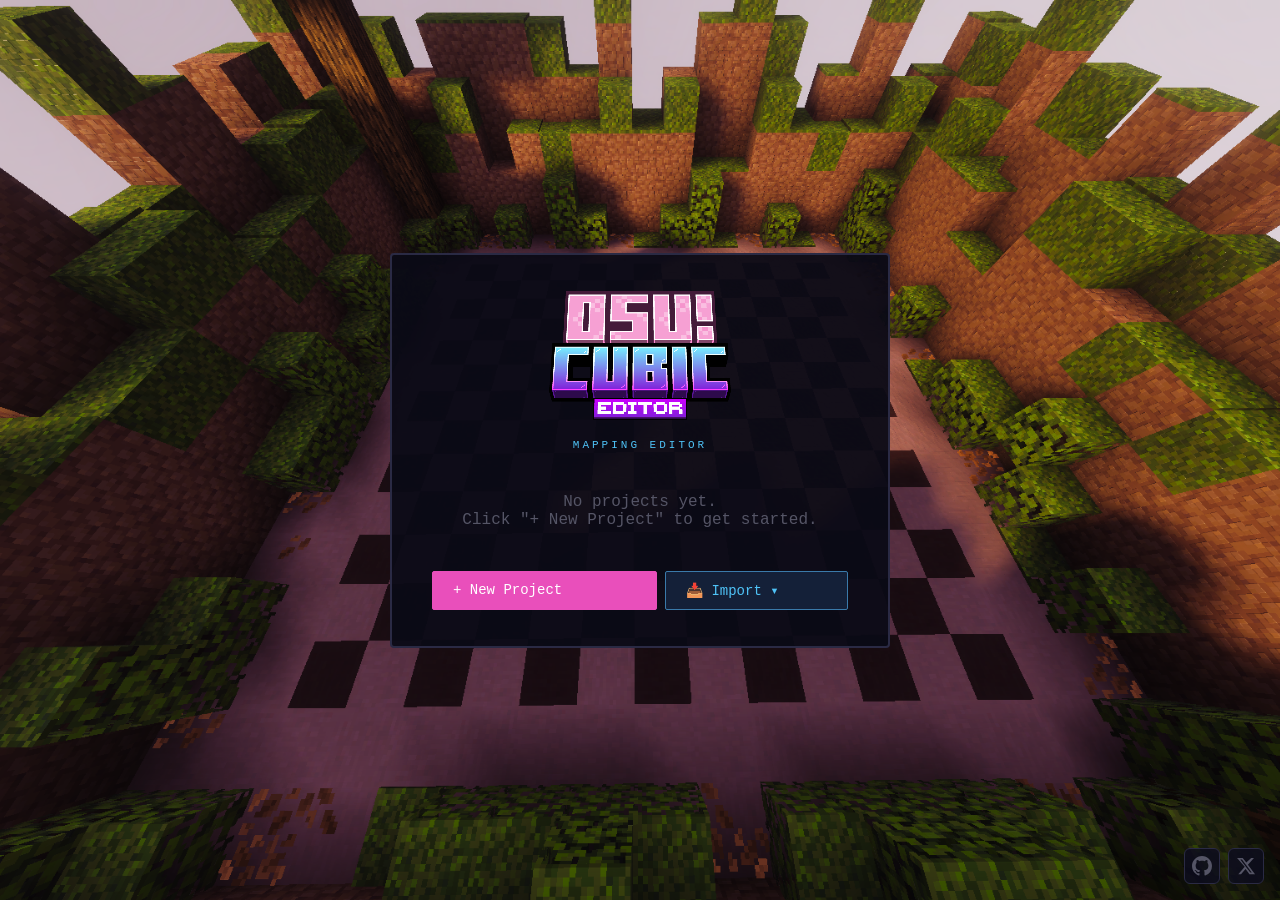
<file: docs/index.html>
<!DOCTYPE html>
<html lang="en">
<head>
  <meta charset="UTF-8">
  <meta name="viewport" content="width=device-width, initial-scale=1.0">
  <title>OSU Cubic Editor</title>
  <link rel="stylesheet" href="style.css">
</head>
<body>

<!-- ===== PROJECTS SCREEN ===== -->
<div id="screen-projects" class="screen">
  <div class="projects-wrapper">
    <img src="image/logo.png" alt="OSU Cubic" class="main-logo" onerror="this.style.display='none'">
    <p class="subtitle">Mapping Editor</p>
    <div id="project-list"></div>
    <div style="display:flex;gap:8px;width:100%">
      <button class="btn btn-primary" id="btn-new-project" style="flex:1">+ New Project</button>
      <div class="projects-dropdown" id="dd-import-main">
        <button class="btn btn-accent" id="btn-import-project" style="width:100%">📥 Import ▾</button>
        <div class="dropdown-menu hidden" id="dd-import-main-menu">
          <button class="dropdown-item" id="dd-main-import-js">📥 Import Map JS</button>
          <button class="dropdown-item" id="dd-main-import-proj">📂 Import Project</button>
        </div>
      </div>
    </div>
  </div>
</div>

<input type="file" id="file-import-project" accept=".js" style="display:none">
<input type="file" id="file-import-proj-main" accept=".ocproj,.json" style="display:none">

<!-- ===== EDITOR SCREEN ===== -->
<div id="screen-editor" class="screen hidden">

  <header id="editor-header">
    <img src="image/logo.png" alt="" class="editor-logo" onerror="this.style.display='none'">
    <img id="music-icon-img" class="music-icon-header" style="display:none" alt="">
    <div class="header-center">
      <span id="header-project-name" class="project-name"></span>
      <select id="difficulty-select">
        <option value="easy">Easy</option>
        <option value="normal" selected>Normal</option>
        <option value="hard">Hard</option>
        <option value="expert">Expert</option>
      </select>
      <span id="note-count-badge" class="badge">0 notes</span>
    </div>
    <div class="header-actions">
      <button class="btn" id="btn-load-audio">🎵 Load Audio</button>
      <div class="header-dropdown" id="dd-project">
        <button class="btn" id="btn-dd-project">📥 Import ▾</button>
        <div class="dropdown-menu hidden" id="dd-project-menu">
          <button class="dropdown-item" id="dd-import-js">📥 Import Map JS</button>
          <button class="dropdown-item" id="dd-import-proj">📂 Import Project</button>
        </div>
      </div>
      <button class="btn btn-success" id="btn-save">💾 Save</button>
      <div class="header-dropdown" id="dd-export">
        <button class="btn btn-accent" id="btn-export">📤 Export ▾</button>
        <div class="dropdown-menu hidden" id="dd-export-menu">
          <button class="dropdown-item" id="dd-export-js">📤 Export JS</button>
          <button class="dropdown-item" id="dd-export-proj">💾 Export Project</button>
        </div>
      </div>
      <button class="btn btn-danger" id="btn-back">← Back</button>
    </div>
  </header>

  <div id="editor-body">

    <!-- Block Grid -->
    <div id="grid-panel">
      <div class="panel-bar">
        <span class="panel-title">Note Grid</span>
        <span id="grid-tick-display" class="tick-info">Tick: 0 | 0.00s</span>
        <div style="flex:1"></div>
        <button id="btn-toggle-grid-size" class="btn btn-sm" title="Expand/Collapse Grid" style="padding: 2px 8px; font-size: 14px;">⛶</button>
      </div>
      <div id="block-grid-wrap">
        <div id="block-grid"></div>
      </div>
      <div id="grid-footer">
        <span id="audio-status">No audio — click 🎵 Audio to load</span>
        <label class="grid-preview-toggle">
          <input id="toggle-grid-preview" type="checkbox">
          <span>Minecraft Preview</span>
        </label>
      </div>
    </div>

    <!-- Timeline -->
    <div id="timeline-panel">
      <div class="panel-bar">
        <span class="panel-title">Timeline</span>
        <span id="timeline-diff-label" class="badge"></span>
        <span class="hint">Click: select/seek | Scroll: navigate | Del: delete | F: add note</span>
      </div>
      <div id="timeline-wrap">
        <canvas id="timeline-canvas"></canvas>
      </div>
    </div>

    <!-- Note Info + Metadata -->
    <div id="info-panel">
      <!-- Tabs -->
      <div class="info-tabs">
        <button class="info-tab active" id="tab-note" onclick="switchInfoTab('note')">🎵 Note</button>
        <button class="info-tab" id="tab-meta" onclick="switchInfoTab('meta')">📋 Meta</button>
        <button class="info-tab" id="tab-tools" onclick="switchInfoTab('tools')">🔧 Tools</button>
      </div>

      <!-- NOTE TAB -->
      <div id="tab-note-content">
        <div id="note-props-empty">
          <p class="muted">Click a note on the<br>timeline or grid</p>
        </div>
        <div id="note-props-form" class="hidden">
          <div class="prop-group">
            <label>Tick</label>
            <input id="prop-tick" type="number" class="prop-input" readonly>
          </div>
          <div class="prop-row2">
            <div class="prop-group">
              <label>X</label>
              <input id="prop-x" type="number" class="prop-input" readonly>
            </div>
            <div class="prop-group">
              <label>Z</label>
              <input id="prop-z" type="number" class="prop-input" readonly>
            </div>
          </div>
          <div class="prop-group">
            <label>Type</label>
            <input id="prop-type" type="text" class="prop-input" placeholder="normal">
          </div>
          <div class="prop-group">
            <label>Sound</label>
            <input id="prop-sound" type="text" class="prop-input" placeholder="">
          </div>
          <div class="prop-group">
            <label>Event</label>
            <input id="prop-event" type="text" class="prop-input" placeholder="">
          </div>
          <div class="prop-group">
            <label>Lyric</label>
            <input id="prop-lyric" type="text" class="prop-input" placeholder="">
          </div>
          <div class="prop-group">
            <label>BPM at this Tick</label>
            <input id="prop-bpm" type="number" class="prop-input" placeholder="120" min="1" step="0.1">
          </div>
          <button class="btn btn-sm btn-success full-w" id="btn-apply-props">✓ Apply</button>
          <button class="btn btn-sm btn-danger full-w" id="btn-delete-note">🗑 Delete (Del)</button>
        </div>
      </div>

      <!-- METADATA TAB -->
      <div id="tab-meta-content" class="hidden">
        <div id="meta-form">
          <div class="prop-group">
            <label>Title</label>
            <input id="meta-name" type="text" class="prop-input" placeholder="Song name">
          </div>
          <div class="prop-group">
            <label>Artist</label>
            <input id="meta-artist" type="text" class="prop-input" placeholder="">
          </div>
          <div class="prop-group">
            <label>Map Author</label>
            <input id="meta-mapper" type="text" class="prop-input" placeholder="Your name">
          </div>
          <div class="prop-group">
            <label>Minecraft Icon</label>
            <input id="meta-icon" type="text" class="prop-input" placeholder="textures/music_icons/name.png">
          </div>
          <div class="prop-group">
            <label>Cover Image (local)</label>
            <div style="display:flex;gap:4px">
              <div id="meta-icon-preview" class="icon-preview"></div>
              <button class="btn btn-sm" id="btn-load-icon" style="flex:1">📁 Load</button>
            </div>
          </div>
          <div class="prop-group">
            <label>Block (blockplace)</label>
            <input id="meta-blockplace" type="text" class="prop-input" placeholder="minecraft:red_wool">
          </div>
          <div class="prop-group">
            <label>Duration (s)</label>
            <div style="display:flex;gap:4px">
              <input id="meta-duration" type="number" class="prop-input" min="1" style="flex:1">
              <button class="btn btn-sm btn-accent" id="btn-duration-from-audio" title="Use loaded audio duration">🎵</button>
            </div>
          </div>
          <div class="prop-group">
            <label>Minecraft Audio ID</label>
            <input id="meta-audio-id" type="text" class="prop-input" placeholder="osu_cubic.name">
          </div>
          <div class="prop-group">
            <label>Minecraft Preview ID</label>
            <input id="meta-preview-id" type="text" class="prop-input" placeholder="osu_cubic.name.preview">
          </div>
          <button class="btn btn-sm btn-success full-w" id="btn-apply-meta">✓ Save Metadata</button>
        </div>
      </div>

      <!-- TOOLS TAB -->
      <div id="tab-tools-content" class="hidden">
        <div id="tools-form">

          <div class="tool-section">
            <span class="tool-section-title">Difficulty</span>
            <div class="prop-group">
              <label>Copy map from → to</label>
              <div class="tool-copy-row">
                <select id="copy-source-select">
                  <option value="easy">Easy</option>
                  <option value="normal">Normal</option>
                  <option value="hard">Hard</option>
                  <option value="expert">Expert</option>
                </select>
                <span class="copy-arrow">→</span>
                <select id="copy-target-select">
                  <option value="easy">Easy</option>
                  <option value="normal">Normal</option>
                  <option value="hard">Hard</option>
                  <option value="expert">Expert</option>
                </select>
              </div>
              <button class="btn btn-sm btn-accent full-w" id="btn-copy-map">Copy Difficulty</button>
            </div>
          </div>

          <div class="tool-section">
            <span class="tool-section-title">Beat Detection</span>
            <div class="prop-group">
              <label>Auto-detect BPM from audio</label>
              <p class="tool-desc">Analyzes the loaded audio and marks every beat on the timeline. Works best on music with a clear rhythm.</p>
              <button class="btn btn-sm btn-accent full-w" id="btn-auto-bpm">🥁 Auto BPM</button>
            </div>
          </div>

        </div>
      </div>

    </div>
  </div><!-- end editor-body -->

  <!-- Playback Bar -->
  <footer id="playback-bar">
    <button class="ctrl-btn" id="btn-rewind" title="Restart">⏮</button>
    <button class="ctrl-btn play-btn" id="btn-play-pause" title="Play/Pause (Space)">▶</button>
    <div id="seekbar-wrap">
      <div id="seekbar-track">
        <div id="seekbar-fill"></div>
        <div id="seekbar-thumb"></div>
      </div>
    </div>
    <span id="time-display">0:00.000 / 0:00.000</span>
    <label class="zoom-label">Zoom
      <input type="range" id="zoom-slider" min="20" max="600" value="80">
    </label>
  </footer>

</div><!-- end screen-editor -->

<!-- ===== MODAL: New Project ===== -->
<div id="modal-new-project" class="modal hidden">
  <div class="modal-bg" id="modal-np-bg"></div>
  <div class="modal-box">
    <h2>New Project</h2>
    <div class="form-grid">
      <div class="form-field full">
        <label>Song Name *</label>
        <input type="text" id="np-name" placeholder="e.g. Circus FNAF">
      </div>
      <div class="form-field">
        <label>Artist</label>
        <input type="text" id="np-artist" placeholder="e.g. Living Tombstone">
      </div>
      <div class="form-field">
        <label>Map Author</label>
        <input type="text" id="np-mapper" placeholder="Your name">
      </div>
      <div class="form-field">
        <label>Icon (texture)</label>
        <input type="text" id="np-icon" placeholder="textures/music_icons/song.png">
      </div>
      <div class="form-field">
        <label>Minecraft Audio ID</label>
        <input type="text" id="np-audio-id" placeholder="osu_cubic.song_name">
      </div>
      <div class="form-field">
        <label>Minecraft Preview ID</label>
        <input type="text" id="np-preview-id" placeholder="osu_cubic.song_name.preview">
      </div>
      <div class="form-field">
        <label>Duration (seconds) *</label>
        <input type="number" id="np-duration" value="120" min="1">
      </div>
      <div class="form-field full">
        <label>Block to place</label>
        <input type="text" id="np-blockplace" value="minecraft:red_wool">
      </div>
    </div>
    <div class="modal-actions">
      <button class="btn btn-primary" id="btn-create-project">Create Project</button>
      <button class="btn" id="btn-cancel-new">Cancel</button>
    </div>
  </div>
</div>

<!-- Social links -->
<div id="social-links">
  <a href="https://github.com/Ayahoii" target="_blank" class="social-btn" title="@Ayahoii on GitHub">
    <svg viewBox="0 0 24 24" fill="currentColor" width="20" height="20"><path d="M12 0C5.37 0 0 5.37 0 12c0 5.31 3.435 9.795 8.205 11.385.6.105.825-.255.825-.57 0-.285-.015-1.23-.015-2.235-3.015.555-3.795-.735-4.035-1.41-.135-.345-.72-1.41-1.23-1.695-.42-.225-1.02-.78-.015-.795.945-.015 1.62.87 1.845 1.23 1.08 1.815 2.805 1.305 3.495.99.105-.78.42-1.305.765-1.605-2.67-.3-5.46-1.335-5.46-5.925 0-1.305.465-2.385 1.23-3.225-.12-.3-.54-1.53.12-3.18 0 0 1.005-.315 3.3 1.23.96-.27 1.98-.405 3-.405s2.04.135 3 .405c2.295-1.56 3.3-1.23 3.3-1.23.66 1.65.24 2.88.12 3.18.765.84 1.23 1.905 1.23 3.225 0 4.605-2.805 5.625-5.475 5.925.435.375.81 1.095.81 2.22 0 1.605-.015 2.895-.015 3.3 0 .315.225.69.825.57A12.02 12.02 0 0024 12c0-6.63-5.37-12-12-12z"/></svg>
  </a>
  <a href="https://x.com/Ayahoii" target="_blank" class="social-btn" title="@Ayahoii on X">
    <svg viewBox="0 0 24 24" fill="currentColor" width="20" height="20"><path d="M18.244 2.25h3.308l-7.227 8.26 8.502 11.24H16.17l-4.714-6.231-5.401 6.231H2.744l7.737-8.835L1.254 2.25H8.08l4.253 5.622L18.244 2.25zM17.083 19.77h1.833L7.084 4.126H5.117L17.083 19.77z"/></svg>
  </a>
</div>

<!-- Toast -->
<div id="toast"></div>

<!-- Hidden inputs -->
<input type="file" id="file-audio" accept=".ogg,.mp3,.wav,.flac,.m4a" style="display:none">
<input type="file" id="file-import" accept=".js,.json" style="display:none">
<input type="file" id="file-import-proj" accept=".ocproj,.json" style="display:none">
<input type="file" id="file-icon-img" accept="image/*" style="display:none">

<script src="app.js"></script>
</body>
</html>
</file>
<file: docs/style.css>
/* ================================================
   OSU Cubic Editor — style.css
   ================================================ */

*, *::before, *::after { box-sizing: border-box; margin: 0; padding: 0; }

:root {
  --bg:          #0d0d1a;
  --bg-panel:    #111122;
  --bg-card:     #1a1a30;
  --accent-pink: #e94fbb;
  --accent-cyan: #4fc3f7;
  --accent-green:#4caf50;
  --accent-red:  #f44336;
  --text:        #dde0ee;
  --muted:       #556;
  --border:      #2a2a44;
  --cell-light:  #c8c8c8;
  --cell-dark:   #888888;
  --cell-size:   36px;
}

/* Dirt-texture repeating background */
body {
  font-family: 'Courier New', Courier, monospace;
  font-size: 16px;
  color: var(--text);
  height: 100vh;
  overflow: hidden;
  background-color: #1a1a2e;
  background-image: url('image/background.png');
  background-size: cover;
  background-position: center;
  background-attachment: fixed;
}

/* ===== Screens ===== */
.screen { width: 100vw; height: 100vh; }
.hidden { display: none !important; }

/* ===== Projects Screen ===== */
#screen-projects {
  display: flex;
  align-items: center;
  justify-content: center;
}
.projects-wrapper {
  background: rgba(10,10,22,.94);
  border: 2px solid var(--border);
  border-radius: 4px;
  padding: 36px 40px;
  width: 500px;
  max-width: 94vw;
  max-height: 90vh;
  display: flex;
  flex-direction: column;
  align-items: center;
  gap: 18px;
}
.main-logo {
  max-width: 300px;
  max-height: 130px;
  object-fit: contain;
  image-rendering: pixelated;
}
.subtitle {
  color: var(--accent-cyan);
  font-size: 11px;
  letter-spacing: 3px;
  text-transform: uppercase;
}
#project-list {
  width: 100%;
  max-height: 340px;
  overflow-y: auto;
  display: flex;
  flex-direction: column;
  gap: 6px;
}
.project-card {
  background: var(--bg-card);
  border: 1px solid var(--border);
  border-radius: 3px;
  padding: 9px 12px;
  display: flex;
  align-items: center;
  gap: 8px;
  justify-content: space-between;
  transition: border-color .12s, background .12s;
}
.project-card:hover { border-color: var(--accent-pink); background: #1e1e38; }
.pc-cover {
  width: 34px;
  height: 34px;
  border: 1px solid var(--border);
  border-radius: 3px;
  object-fit: cover;
  image-rendering: pixelated;
  flex-shrink: 0;
}
.pc-cover-fallback {
  display: flex;
  align-items: center;
  justify-content: center;
  color: var(--muted);
  background: #0f0f20;
  font-size: 16px;
}
.pc-name  { color: var(--accent-cyan); font-weight: bold; font-size: 13px; }
.pc-meta  { color: var(--muted); font-size: 10px; margin-top: 2px; }
.pc-acts  { display: flex; gap: 6px; flex-shrink: 0; }
.list-empty { color: var(--muted); text-align: center; padding: 24px 0; }

/* ===== Buttons ===== */
.btn {
  padding: 10px 20px;
  border: 1px solid #444;
  background: #1e1e38;
  color: var(--text);
  cursor: pointer;
  border-radius: 2px;
  font-family: inherit;
  font-size: 14px;
  transition: background .1s, border-color .1s;
  white-space: nowrap;
  display: inline-flex;
  align-items: center;
  gap: 4px;
}
.btn:hover { background: #2a2a50; border-color: #666; }
.btn-primary { background: var(--accent-pink); border-color: var(--accent-pink); color: #fff; }
.btn-primary:hover { background: #c73da0; }
.btn-success { background: #1e3a1e; border-color: #3a8a3a; color: var(--accent-green); }
.btn-success:hover { background: #2a4a2a; }
.btn-accent  { background: #142038; border-color: #3a7aaa; color: var(--accent-cyan); }
.btn-accent:hover  { background: #1a2c4e; }
.btn-danger  { background: #2a1414; border-color: #8a2a2a; color: var(--accent-red); }
.btn-danger:hover  { background: #3a1e1e; }
.btn-audio-loaded { border-color: #3a8a3a; color: var(--accent-green); }
.btn-audio-loaded:hover { background: #1a2e1a; }
.btn-sm { padding: 8px 14px; font-size: 13px; }
.full-w { width: 100%; justify-content: center; }

/* ===== Editor Screen ===== */
#screen-editor {
  display: flex;
  flex-direction: column;
  height: 100vh;
}

/* Header */
#editor-header {
  display: flex;
  align-items: center;
  gap: 10px;
  padding: 5px 12px;
  background: rgba(6,6,16,.97);
  border-bottom: 2px solid var(--border);
  flex-shrink: 0;
  height: 48px;
}
.editor-logo {
  height: 34px;
  object-fit: contain;
  image-rendering: pixelated;
}
.header-center {
  display: flex;
  align-items: center;
  gap: 8px;
  flex: 1;
  min-width: 0;
}
.project-name {
  color: var(--accent-cyan);
  font-weight: bold;
  font-size: 15px;
  white-space: nowrap;
  overflow: hidden;
  text-overflow: ellipsis;
}
select, .difficulty-select {
  background: #151526;
  border: 1px solid #333;
  color: var(--text);
  padding: 5px 9px;
  font-family: inherit;
  font-size: 13px;
  border-radius: 2px;
  cursor: pointer;
}
#copy-target-select {
  min-width: 90px;
}
.badge {
  background: var(--bg-card);
  border: 1px solid var(--border);
  border-radius: 10px;
  padding: 3px 10px;
  font-size: 12px;
  color: var(--muted);
  white-space: nowrap;
}
.header-actions {
  display: flex;
  gap: 5px;
  align-items: center;
  flex-shrink: 0;
}
.header-dropdown,
.projects-dropdown {
  position: relative;
}
.projects-dropdown {
  flex: 1;
}
.projects-dropdown .dropdown-menu {
  width: 100%;
  top: calc(100% + 4px);
  left: 0;
  right: auto;
}
.dropdown-menu {
  position: absolute;
  top: calc(100% + 4px);
  right: 0;
  background: #0e0e20;
  border: 1px solid var(--border);
  border-radius: 3px;
  min-width: 180px;
  z-index: 500;
  padding: 4px 0;
  box-shadow: 0 6px 20px rgba(0,0,0,.6);
}
.dropdown-item {
  display: block;
  width: 100%;
  padding: 9px 14px;
  background: none;
  border: none;
  color: var(--text);
  font-family: inherit;
  font-size: 13px;
  text-align: left;
  cursor: pointer;
  white-space: nowrap;
}
.dropdown-item:hover { background: #1e1e38; color: var(--accent-cyan); }
.dropdown-sep {
  height: 1px;
  background: var(--border);
  margin: 4px 0;
}

/* Editor Body */
#editor-body {
  display: flex;
  flex: 1;
  min-height: 0;
}

/* Panel Bar */
.panel-bar {
  display: flex;
  align-items: center;
  gap: 8px;
  padding: 8px 14px;
  background: rgba(0,0,0,.45);
  border-bottom: 1px solid var(--border);
  flex-shrink: 0;
  font-size: 13px;
}
.panel-title {
  color: var(--accent-pink);
  font-weight: bold;
  text-transform: uppercase;
  letter-spacing: 1px;
  white-space: nowrap;
}
.tick-info { color: var(--accent-cyan); white-space: nowrap; }
.hint { color: var(--muted); font-size: 12px; flex: 1; text-align: right; }

/* Grid Panel */
#grid-panel {
  width: 480px;
  flex-shrink: 0;
  background: rgba(8,8,18,.88);
  border-right: 2px solid var(--border);
  display: flex;
  flex-direction: column;
  transition: width 0.2s cubic-bezier(0.2, 0, 0, 1);
}
#editor-body.expanded-grid {
  --cell-size: 52px;
}
#editor-body.expanded-grid #grid-panel {
  order: 2;
  flex: 1;
  width: auto;
}
#editor-body.expanded-grid #timeline-panel {
  order: 1;
  flex: 0 0 160px;
  min-width: 0;
}
#editor-body.expanded-grid #info-panel {
  order: 3;
}
#editor-body.expanded-grid .hint {
  display: none;
}
#block-grid-wrap {
  flex: 1;
  display: flex;
  align-items: center;
  justify-content: center;
  padding: 8px;
  overflow: auto;
}
#block-grid {
  display: grid;
  gap: 0;
}
.grid-cell {
  width: var(--cell-size);
  height: var(--cell-size);
  border: none;
  outline: 1px solid rgba(100,100,100,0.35);
  border-radius: 0;
  cursor: pointer;
  position: relative;
  background-color: var(--cell-light);
  transition: width 0.2s cubic-bezier(0.2, 0, 0, 1), height 0.2s cubic-bezier(0.2, 0, 0, 1), border-color .08s;
  display: flex;
  align-items: center;
  justify-content: center;
  overflow: hidden;
  user-select: none;
  -webkit-user-drag: none;
}
.grid-cell.is-dark  { background-color: var(--cell-dark); }
.grid-cell:hover { outline: 1px solid var(--accent-pink); z-index: 1; }
.grid-cell.is-center { outline: 2px solid rgba(255,255,255,0.6); z-index: 1; }
.grid-cell.drag-target { outline: 2px solid #4fc3f7 !important; background-color: rgba(79,195,247,.18) !important; z-index: 2; }
.grid-cell.is-selected {
  outline: 2px solid #fff !important;
  background-color: rgba(79,195,247,.28) !important;
  box-shadow: 0 0 0 1px rgba(79,195,247,.65) inset;
  z-index: 3;
}
.grid-cell .bubble {
  position: absolute;
  border-radius: 50%;
  pointer-events: none;
  transition: opacity .08s, width .08s, height .08s;
  opacity: 0;
}
.grid-cell .flash-ring {
  position: absolute;
  width: 18px;
  height: 18px;
  border: 2px solid #fff;
  border-radius: 50%;
  pointer-events: none;
  animation: flash-ring .35s ease-out forwards;
}
@keyframes flash-ring {
  0%   { transform: scale(1.6); opacity: 1; }
  100% { transform: scale(1);   opacity: 0; }
}
#grid-footer {
  padding: 9px 14px;
  background: rgba(0,0,0,.3);
  border-top: 1px solid var(--border);
  font-size: 13px;
  color: var(--muted);
  text-align: center;
  flex-shrink: 0;
}
.grid-preview-toggle {
  margin-top: 5px;
  display: inline-flex;
  align-items: center;
  gap: 5px;
  color: #b8bbcc;
  user-select: none;
  font-size: 13px;
}

/* Minecraft preview mode: show preview image and keep cells transparent except selection */
#grid-panel.preview-mode #block-grid-wrap {
  background-image: url('image/grid_preview.png');
  background-size: cover;
  background-position: center;
  background-repeat: no-repeat;
}
#grid-panel.preview-mode .grid-cell {
  background-color: transparent !important;
  outline-color: rgba(180,180,180,0.18);
}
#grid-panel.preview-mode .grid-cell.is-dark,
#grid-panel.preview-mode .grid-cell.is-center {
  background-color: transparent !important;
}
#grid-panel.preview-mode .grid-cell:not(.is-selected):not(.drag-target) .bubble {
  opacity: 0.18 !important;
}

/* Timeline Panel */
#timeline-panel {
  flex: 1;
  min-width: 0;
  background: rgba(8,8,18,.88);
  border-right: 2px solid var(--border);
  display: flex;
  flex-direction: column;
}
#timeline-wrap {
  flex: 1;
  min-height: 0;
  cursor: crosshair;
  overflow: hidden;
  position: relative;
}
#timeline-canvas { display: block; width: 100%; height: 100%; cursor: crosshair; }

/* Music icon in header */
.music-icon-header {
  height: 34px;
  width: 34px;
  object-fit: cover;
  border-radius: 3px;
  border: 1px solid var(--border);
  image-rendering: pixelated;
  flex-shrink: 0;
}

/* Info Panel */
#info-panel {
  width: 320px;
  flex-shrink: 0;
  background: rgba(8,8,18,.92);
  display: flex;
  flex-direction: column;
  overflow: hidden;
}
.info-tabs {
  display: flex;
  border-bottom: 2px solid var(--border);
  flex-shrink: 0;
}
.info-tab {
  flex: 1;
  padding: 10px 8px;
  background: transparent;
  border: none;
  border-bottom: 2px solid transparent;
  color: var(--muted);
  cursor: pointer;
  font-family: inherit;
  font-size: 13px;
  font-weight: bold;
  letter-spacing: 0.5px;
  transition: color .1s, border-color .1s;
  margin-bottom: -2px;
}
.info-tab:hover { color: var(--text); }
.info-tab.active { color: var(--accent-pink); border-bottom-color: var(--accent-pink); }

#tab-note-content,
#tab-meta-content,
#tab-tools-content {
  flex: 1;
  overflow-y: auto;
  display: flex;
  flex-direction: column;
}

#tools-form {
  padding: 14px;
  display: flex;
  flex-direction: column;
  gap: 0;
}
.tool-section {
  padding: 14px 0;
  border-bottom: 1px solid var(--border);
  display: flex;
  flex-direction: column;
  gap: 10px;
}
.tool-section:last-child { border-bottom: none; }
.tool-section-title {
  font-size: 10px;
  font-weight: bold;
  text-transform: uppercase;
  letter-spacing: 1.5px;
  color: var(--accent-pink);
}
.tool-copy-row {
  display: flex;
  align-items: center;
  gap: 6px;
}
.tool-copy-row select { flex: 1; }
.copy-arrow {
  color: var(--muted);
  font-size: 13px;
  flex-shrink: 0;
}
.tool-desc {
  font-size: 11px;
  color: var(--muted);
  line-height: 1.6;
}

#note-props-empty {
  flex: 1;
  display: flex;
  align-items: center;
  justify-content: center;
  text-align: center;
  padding: 16px;
}
.muted { color: var(--muted); line-height: 1.7; }
#note-props-form {
  padding: 14px;
  display: flex;
  flex-direction: column;
  gap: 12px;
}

/* Metadata form */
#meta-form {
  padding: 14px;
  display: flex;
  flex-direction: column;
  gap: 12px;
}
.icon-preview {
  width: 34px;
  height: 34px;
  border: 1px solid var(--border);
  border-radius: 2px;
  background: #0a0a18;
  flex-shrink: 0;
  overflow: hidden;
  display: flex;
  align-items: center;
  justify-content: center;
}
.icon-preview img {
  width: 100%;
  height: 100%;
  object-fit: cover;
  image-rendering: pixelated;
}
.prop-group { display: flex; flex-direction: column; gap: 5px; }
.prop-group label { font-size: 12px; color: var(--muted); text-transform: uppercase; letter-spacing: 1px; }
.prop-row2 { display: flex; gap: 6px; }
.prop-row2 .prop-group { flex: 1; }
.prop-input {
  width: 100%;
  background: #0e0e1e;
  border: 1px solid var(--border);
  color: var(--text);
  padding: 8px 12px;
  font-family: inherit;
  font-size: 13px;
  border-radius: 2px;
}
.prop-input:focus { border-color: var(--accent-cyan); outline: none; }
.prop-input[readonly] { color: var(--muted); cursor: default; }

/* Playback Bar */
#playback-bar {
  display: flex;
  align-items: center;
  gap: 8px;
  padding: 6px 12px;
  background: rgba(4,4,12,.97);
  border-top: 2px solid var(--border);
  flex-shrink: 0;
  height: 42px;
}
.ctrl-btn {
  background: #181830;
  border: 1px solid #333;
  color: var(--text);
  width: 44px;
  height: 40px;
  cursor: pointer;
  border-radius: 2px;
  font-size: 18px;
  display: flex;
  align-items: center;
  justify-content: center;
  flex-shrink: 0;
  transition: background .1s;
}
.ctrl-btn:hover { background: #242450; }
.play-btn { color: var(--accent-green); border-color: #3a8a3a; }
.play-btn.paused { color: var(--accent-cyan); border-color: #3a7aaa; }
#seekbar-wrap { flex: 1; padding: 8px 0; cursor: pointer; }
#seekbar-track {
  height: 5px;
  background: #1e1e3a;
  border-radius: 3px;
  position: relative;
}
#seekbar-fill {
  position: absolute;
  height: 100%;
  background: linear-gradient(90deg, var(--accent-pink), var(--accent-cyan));
  border-radius: 3px;
  width: 0%;
  pointer-events: none;
}
#seekbar-thumb {
  position: absolute;
  width: 11px;
  height: 11px;
  background: #fff;
  border-radius: 50%;
  top: 50%;
  transform: translate(-50%, -50%);
  left: 0%;
  pointer-events: none;
  box-shadow: 0 0 5px rgba(255,255,255,.4);
}
#time-display {
  color: var(--accent-cyan);
  font-size: 14px;
  white-space: nowrap;
  flex-shrink: 0;
  min-width: 160px;
}
.zoom-label {
  display: flex;
  align-items: center;
  gap: 5px;
  color: var(--muted);
  font-size: 13px;
  flex-shrink: 0;
}
#zoom-slider { width: 75px; accent-color: var(--accent-pink); }

/* ===== Modal ===== */
.modal {
  position: fixed;
  inset: 0;
  z-index: 1000;
  display: flex;
  align-items: center;
  justify-content: center;
}
.modal-bg {
  position: absolute;
  inset: 0;
  background: rgba(0,0,0,.8);
  cursor: pointer;
}
.modal-box {
  position: relative;
  background: #0d0d20;
  border: 2px solid #444;
  border-radius: 4px;
  padding: 26px 28px;
  width: 460px;
  max-width: 96vw;
  max-height: 92vh;
  overflow-y: auto;
  z-index: 1;
}
.modal-box h2 { color: var(--accent-pink); margin-bottom: 18px; font-size: 15px; letter-spacing: 1px; }
.form-grid { display: grid; grid-template-columns: 1fr 1fr; gap: 10px; }
.form-field { display: flex; flex-direction: column; gap: 3px; }
.form-field.full { grid-column: span 2; }
.form-field label { font-size: 9px; color: var(--muted); text-transform: uppercase; letter-spacing: 1px; }
.form-field input {
  background: #101020;
  border: 1px solid var(--border);
  color: var(--text);
  padding: 6px 9px;
  font-family: inherit;
  font-size: 11px;
  border-radius: 2px;
}
.form-field input:focus { border-color: var(--accent-cyan); outline: none; }
.modal-actions { display: flex; gap: 8px; justify-content: flex-end; margin-top: 18px; padding-top: 14px; border-top: 1px solid var(--border); }

/* ===== Social Links ===== */
#social-links {
  position: fixed;
  bottom: 16px;
  right: 16px;
  display: flex;
  gap: 8px;
  z-index: 100;
}
.social-btn {
  display: flex;
  align-items: center;
  justify-content: center;
  width: 36px;
  height: 36px;
  background: rgba(14,14,30,.85);
  border: 1px solid var(--border);
  border-radius: 6px;
  color: var(--muted);
  text-decoration: none;
  transition: color .15s, border-color .15s, background .15s;
}
.social-btn:hover {
  color: var(--text);
  border-color: #555;
  background: #1e1e38;
}

/* ===== Toast ===== */
#toast {
  position: fixed;
  bottom: 54px;
  left: 50%;
  transform: translateX(-50%);
  background: rgba(20,20,40,.95);
  border: 1px solid #444;
  color: var(--text);
  padding: 7px 18px;
  border-radius: 3px;
  font-size: 11px;
  z-index: 3000;
  pointer-events: none;
  opacity: 0;
  transition: opacity .25s;
  white-space: nowrap;
}

/* Scrollbars */
::-webkit-scrollbar { width: 5px; height: 5px; }
::-webkit-scrollbar-track { background: #0a0a16; }
::-webkit-scrollbar-thumb { background: #2a2a44; border-radius: 3px; }
::-webkit-scrollbar-thumb:hover { background: #3a3a60; }
</file>
